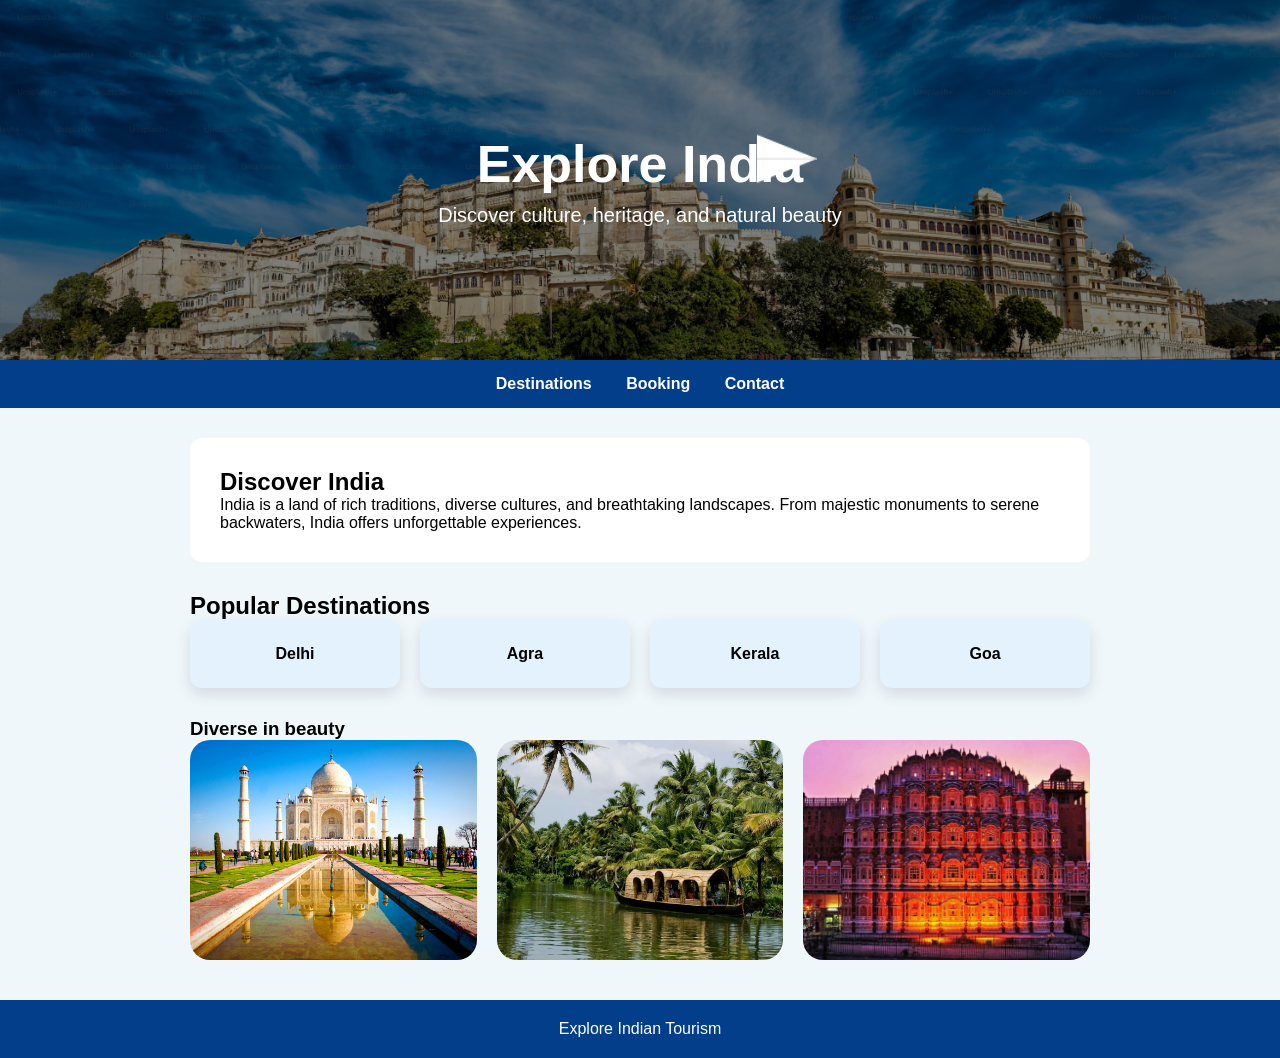
<file: index.html>
<!DOCTYPE html>
<html>
<head>
    <title>Explore India</title>
    <link rel="stylesheet" href="design.css">
</head>
<body>

<header class="hero home-hero">

    <h1>Explore India</h1>
    <p>Discover culture, heritage, and natural beauty</p>
    <canvas id="travelCanvas"></canvas>

</header>
<nav class="navbar">
    <a href="destinations.html">Destinations</a>
    <a href="booking.html">Booking</a>
    <a href="contact.html">Contact</a>
</nav>


<section class="about">
    <h2>Discover India</h2>
    <p>
        India is a land of rich traditions, diverse cultures, and breathtaking landscapes.
        From majestic monuments to serene backwaters, India offers unforgettable experiences.
    </p>
</section>

<section class="destinations">
    <h2>Popular Destinations</h2>
    <div class="destination-grid">
        <a href="booking.html">
        <div class="place">Delhi</div>
        </a>
        <a href="booking.html">
        <div class="place">Agra</div>
        </a>
        <a href="booking.html">
        <div class="place">Kerala</div>
        </a>
        <a href="booking.html">
        <div class="place">Goa</div>
        </a>
    </div>
</section>

<section class="gallery">
   <h3>Diverse in beauty</h3>

    <div class="gallery-grid">
        

        <div class="home-img">
            <a href="booking.html">
            <img src="images/Taj-Mahal.jpg" alt="Taj Mahal">
            <div class="home-text">Taj Mahal – A symbol of love and heritage</div>
            </a>
        </div>
        

        <div class="home-img">
            <a href="booking.html">
            <img src="images/kerala.jpg">
             <div class="home-text">Kerala Backwaters – Calm and serene waterways</div>
             </a>
        </div>

        <div class="home-img">
            <a href="booking.html">
            <img src="images/Hawa-Mahal-the-story.avif" alt="Hawa Mahal">
            <div class="home-text">Hawa Mahal – The Palace of Winds, Jaipur</div>
            </a>
        </div>

    </div>
</section>
<button id="topBtn" onclick="goTop()" style="
    position:fixed;
    bottom:20px;
    right:20px;
    padding:10px 14px;
    border:none;
    background:black;
    color:white;
    border-radius:50%;
    cursor:pointer;
    display:none;
">↑</button>

<footer class="footer">
    <p>Explore Indian Tourism</p>
    
</footer>
<script>
window.onscroll = function () {
    document.getElementById("topBtn").style.display =
        window.scrollY > 200 ? "block" : "none";
};

function goTop() {
    window.scrollTo({ top: 0, behavior: "smooth" });
}


const canvas = document.getElementById("travelCanvas");
const ctx = canvas.getContext("2d");

canvas.width = window.innerWidth;
canvas.height = 300;

// golden ratio
const phi = (1 + Math.sqrt(5)) / 2;

let t = 500;
let mode = "spiral"; // "spiral" or "straight"
let x = canvas.width / 2;
let y = canvas.height / 2;
function drawPlane(x, y) {
    ctx.fillStyle = "white";

    ctx.beginPath();

    // main clean triangle (paper plane)
    ctx.moveTo(x, y);             // tip
    ctx.lineTo(x - 60, y - 20);   // top back
    ctx.lineTo(x - 60, y + 20);   // bottom back

    ctx.closePath();
    ctx.fill();

    // optional center fold (nice detail)
    ctx.strokeStyle = "#ddd";
    ctx.lineWidth = 1;

    ctx.beginPath();
    ctx.moveTo(x, y);
    ctx.lineTo(x - 60, y);
    ctx.stroke();
}

function animate() {
    ctx.clearRect(0, 0, canvas.width, canvas.height);

    drawPlane(x, y);

    // move right
    x += 3;

    
    y -= 0.3;

    // reset when out of screen
    if (x > canvas.width + 50) {
        x = canvas.width / 2;
        y = canvas.height / 2;
    }

    requestAnimationFrame(animate);
}

animate();
</script>

</body>
</html>
</file>
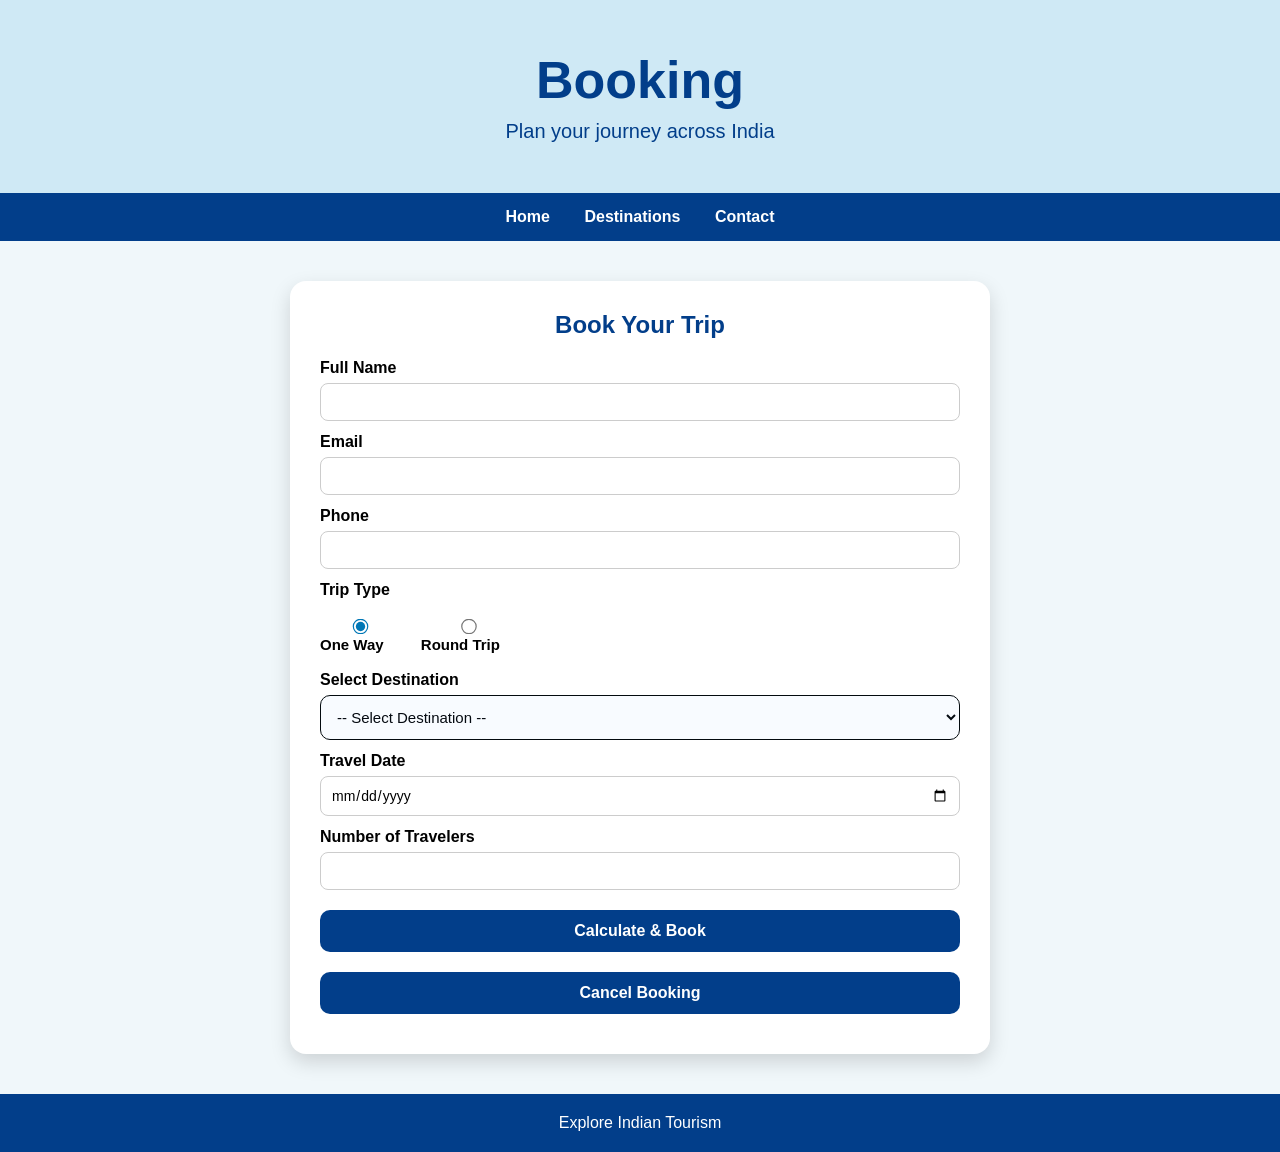
<file: booking.html>
<!DOCTYPE html>
<html>
<head>
    <title>Booking - Explore India</title>
    <link rel="stylesheet" href="design.css">

    <style>
        .booking {
            max-width: 700px;
            margin: 40px auto;
            background: white;
            padding: 30px;
            border-radius: 16px;
            box-shadow: 0 8px 20px rgba(0,0,0,0.15);
        }

        .booking h2 {
            text-align: center;
            color: #023e8a;
            margin-bottom: 20px;
        }

        .booking label {
            display: block;
            margin: 12px 0 6px;
            font-weight: bold;
        }

        .booking input,
        .booking textarea {
            width: 100%;
            padding: 10px;
            border-radius: 8px;
            border: 1px solid #ccc;
            font-size: 14px;
        }

        .booking textarea {
            resize: none;
            height: 70px;
        }

        .booking button {
            margin-top: 20px;
            width: 100%;
            padding: 12px;
            border: none;
            background-color: #023e8a;
            color: white;
            font-size: 16px;
            font-weight: bold;
            border-radius: 10px;
            cursor: pointer;
            transition: 0.3s;
        }

        .booking button:hover {
            background-color: #0077b6;
        }
    </style>
</head>

<body>

<header class="hero booking-hero">

    <h1>Booking</h1>
    <p>Plan your journey across India</p>
</header>

<nav class="navbar">
    <a href="index.html">Home</a>
    <a href="destinations.html">Destinations</a>
    <a href="contact.html">Contact</a>
</nav>

<section class="booking">
    <h2>Book Your Trip</h2>

    <form onsubmit="submitBooking(event)">

        <label>Full Name</label>
        <input type="text" id="name" required>

        <label>Email</label>
        <input type="email" id="email" required>

        <label>Phone</label>
        <input type="tel" id="phone" required>

        <label>Trip Type</label>

<div class="trip-type">
    <label>
        <input type="radio" name="trip" value="one" checked>
        One Way
    </label>

    <label>
        <input type="radio" name="trip" value="round">
        Round Trip
    </label>
</div>

     
<label>Select Destination</label>
<select id="destination" required>
    <option value="">-- Select Destination --</option>

    <!-- Temples -->
    <option value="Meenakshi Temple" data-price="2000">Meenakshi Temple – ₹2000</option>
    <option value="Golden Temple" data-price="2000">Golden Temple – ₹2000</option>
    <option value="Tirupati Balaji Temple" data-price="2000">Tirupati Balaji Temple – ₹2000</option>

    <!-- Beaches -->
    <option value="Marina Beach" data-price="3000">Marina Beach – ₹3000</option>
    <option value="Varkala Beach" data-price="3000">Varkala Beach – ₹3000</option>
    <option value="Kovalam Beach" data-price="3000">Kovalam Beach – ₹3000</option>
    <option value="Baga Beach" data-price="4000">Baga Beach – ₹4000</option>
    <option value="Radhanagar Beach" data-price="4000">Radhanagar Beach – ₹4000</option>

    <!-- Hill Stations -->
    <option value="Ooty" data-price="3500">Ooty – ₹3500</option>
    <option value="Munnar" data-price="3500">Munnar – ₹3500</option>
    <option value="Wayanad" data-price="3500">Wayanad – ₹3500</option>
    <option value="Darjeeling" data-price="4000">Darjeeling – ₹4000</option>
    <option value="Shimla" data-price="4000">Shimla – ₹4000</option>
    <option value="Manali" data-price="4500">Manali – ₹4500</option>
    <option value="Spiti Valley" data-price="4500">Spiti Valley – ₹4500</option>

    <!-- Monuments -->
    <option value="Taj Mahal" data-price="2500">Taj Mahal – ₹2500</option>
    <option value="Hawa Mahal" data-price="2500">Hawa Mahal – ₹2500</option>
    <option value="Amber Fort" data-price="2500">Amber Fort – ₹2500</option>
    <option value="Udaipur City Palace" data-price="2500">Udaipur City Palace – ₹2500</option>
    <option value="Statue of Unity" data-price="3000">Statue of Unity – ₹3000</option>
</select>


        <label>Travel Date</label>
        <input type="date" id="date" required>

        <label>Number of Travelers</label>
        <input type="number" id="travelers" min="1" max="10" required>

        <button type="submit">Calculate & Book</button>
    </form>
    <button type="button" onclick="clearBooking()">Cancel Booking</button>

<p id="livePrice" style="margin-top:10px; font-weight:bold; color:#0077b6;"></p>
    <!-- Booking Summary -->
    <div id="summary" style="display:none; margin-top:20px;">
        <h3 style="color:#023e8a;">Booking Summary</h3>
        <p id="summaryText"></p>
    </div>
</section>


<!-- Scroll to Top Button -->
<button id="topBtn" onclick="goTop()" style="
    position:fixed;
    bottom:20px;
    right:20px;
    padding:10px 14px;
    border:none;
    background:black;
    color:white;
    border-radius:50%;
    cursor:pointer;
    display:none;
">↑</button>

<footer class="footer">
    <p>Explore Indian Tourism</p>
</footer>

<script>
function submitBooking(event) {
    event.preventDefault();

    const destinationSelect = document.getElementById("destination");
    const destination = destinationSelect.value;

    const basePrice = parseInt(destinationSelect.selectedOptions[0].dataset.price);
    const travelers = parseInt(document.getElementById("travelers").value);

    const tripType = document.querySelector('input[name="trip"]:checked').value;

    let total = basePrice * travelers;

    if (tripType === "round") {
        total = total * 2;
    }

    // SAVE DATA
    localStorage.setItem("bookingData", JSON.stringify({
        name: document.getElementById("name").value,
        email: document.getElementById("email").value,
        phone: document.getElementById("phone").value,
        date: document.getElementById("date").value,
        destination: destination,
        travelers: travelers,
        tripType: tripType
    }));

    // SHOW SUMMARY
    document.getElementById("summaryText").innerHTML = `
        <strong>Destination:</strong> ${destination}<br>
        <strong>Base Price:</strong> ₹${basePrice}<br>
        <strong>Trip Type:</strong> ${tripType}<br>
        <strong>Travelers:</strong> ${travelers}<br>
        <strong>Total Price:</strong> ₹${total}
    `;

    document.getElementById("summary").style.display = "block";
}

// PRICE UPDATE
function updatePrice() {
    const destinationSelect = document.getElementById("destination");

    if (!destinationSelect.value) return;

    const price = parseInt(destinationSelect.selectedOptions[0].dataset.price);
    const travelers = parseInt(document.getElementById("travelers").value) || 1;

    const tripType = document.querySelector('input[name="trip"]:checked').value;

    let total = price * travelers;

    if (tripType === "round") {
        total = total * 2;
    }

    document.getElementById("livePrice").innerText =
        "Estimated Price: ₹" + total;
}

// LOAD SAVED DATA + SUMMARY
window.onload = function () {
    const data = JSON.parse(localStorage.getItem("bookingData"));

    if (data) {
        document.getElementById("name").value = data.name || "";
        document.getElementById("email").value = data.email || "";
        document.getElementById("phone").value = data.phone || "";
        document.getElementById("destination").value = data.destination || "";
        document.getElementById("travelers").value = data.travelers || "";
        document.getElementById("date").value = data.date || "";

        // set trip type
        const trip = document.querySelector(`input[name="trip"][value="${data.tripType}"]`);
        if (trip) trip.checked = true;

        // REBUILD SUMMARY
        const option = document.querySelector(`#destination option[value="${data.destination}"]`);
        const basePrice = option ? parseInt(option.dataset.price) : 0;

        let total = basePrice * data.travelers;

        if (data.tripType === "round") {
            total = total * 2;
        }

        document.getElementById("summaryText").innerHTML = `
            <strong>Destination:</strong> ${data.destination}<br>
            <strong>Base Price:</strong> ₹${basePrice}<br>
            <strong>Trip Type:</strong> ${data.tripType}<br>
            <strong>Travelers:</strong> ${data.travelers}<br>
            <strong>Total Price:</strong> ₹${total}
        `;

        document.getElementById("summary").style.display = "block";

        updatePrice();
    }

    // attach listeners AFTER load
    document.getElementById("destination").addEventListener("change", updatePrice);
    document.getElementById("travelers").addEventListener("input", updatePrice);

    document.querySelectorAll('input[name="trip"]').forEach(radio => {
        radio.addEventListener("change", updatePrice);
    });
};

// CLEAR BOOKING
function clearBooking() {
    localStorage.removeItem("bookingData");

    document.getElementById("name").value = "";
    document.getElementById("email").value = "";
    document.getElementById("phone").value = "";
    document.getElementById("destination").value = "";
    document.getElementById("travelers").value = "";
    document.getElementById("date").value = "";

    document.querySelector('input[name="trip"][value="one"]').checked = true;

    document.getElementById("livePrice").innerText = "";
    document.getElementById("summary").style.display = "none";

    alert("Booking cancelled!");
}
</script>
</body>
</html>
</file>
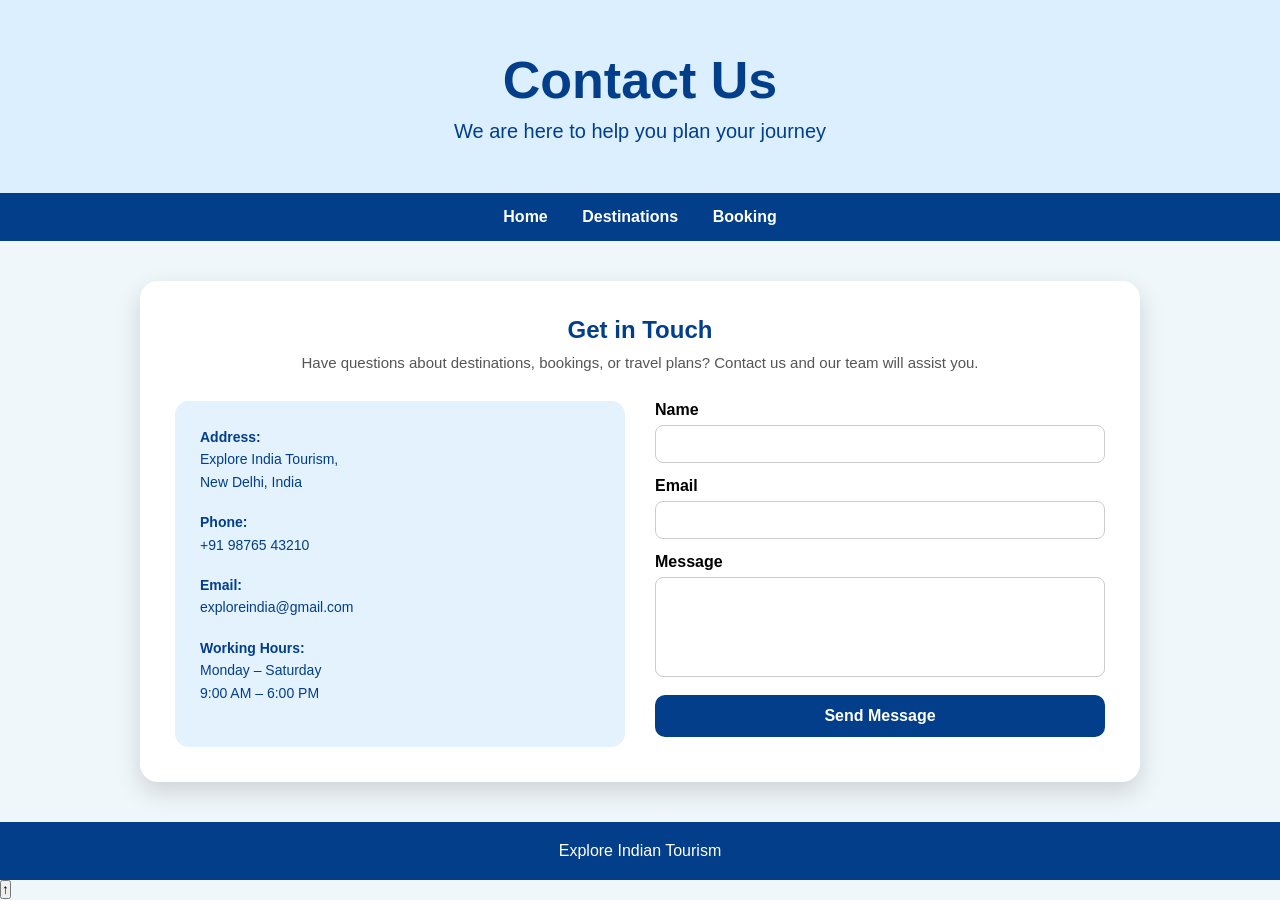
<file: contact.html>
<!DOCTYPE html>
<html>
<head>
    <meta charset="UTF-8">
    <title>Contact Us - Explore India</title>

    <!-- Main CSS -->
    <link rel="stylesheet" href="design.css">

    <!-- Contact Page Design -->
    <style>
        .contact {
            max-width: 1000px;
            margin: 40px auto;
            background: #ffffff;
            padding: 35px;
            border-radius: 18px;
            box-shadow: 0 10px 25px rgba(0,0,0,0.15);
        }

        .contact h2 {
            text-align: center;
            color: #023e8a;
            margin-bottom: 10px;
        }

        .contact-intro {
            text-align: center;
            color: #555;
            margin-bottom: 30px;
            font-size: 15px;
        }

        .contact-box {
            display: grid;
            grid-template-columns: 1fr 1fr;
            gap: 30px;
        }

        .contact-info {
            background: #e3f2fd;
            padding: 25px;
            border-radius: 14px;
        }

        .contact-info p {
            margin-bottom: 18px;
            font-size: 14px;
            color: #023e8a;
            line-height: 1.6;
        }

        .contact-form label {
            display: block;
            margin-bottom: 6px;
            font-weight: bold;
        }

        .contact-form input,
        .contact-form textarea {
            width: 100%;
            padding: 10px;
            border-radius: 8px;
            border: 1px solid #ccc;
            margin-bottom: 14px;
            font-size: 14px;
        }

        .contact-form textarea {
            resize: none;
            height: 100px;
        }

        .contact-form button {
            width: 100%;
            padding: 12px;
            border: none;
            background-color: #023e8a;
            color: white;
            font-size: 16px;
            font-weight: bold;
            border-radius: 10px;
            cursor: pointer;
            transition: 0.3s;
        }

        .contact-form button:hover {
            background-color: #0077b6;
        }

        @media (max-width: 700px) {
            .contact-box {
                grid-template-columns: 1fr;
            }
        }
    </style>
</head>

<body>

    <!-- Header -->
    <header class="hero contact-hero">

        <h1>Contact Us</h1>
        <p>We are here to help you plan your journey</p>
    </header>

    <!-- Navigation -->
    <nav class="navbar">
        <a href="index.html">Home</a>
        <a href="destinations.html">Destinations</a>
        <a href="booking.html">Booking</a>
        
    </nav>

    <!-- Contact Section -->
    <section class="contact">
        <h2>Get in Touch</h2>
        <p class="contact-intro">
            Have questions about destinations, bookings, or travel plans?
            Contact us and our team will assist you.
        </p>

        <div class="contact-box">
            <!-- Contact Information -->
            <div class="contact-info">
                <p><strong>Address:</strong><br>
                   Explore India Tourism,<br>
                   New Delhi, India</p>

                <p><strong>Phone:</strong><br>
                   +91 98765 43210</p>

                <p><strong>Email:</strong><br>
                   exploreindia@gmail.com</p>

                <p><strong>Working Hours:</strong><br>
                   Monday – Saturday<br>
                   9:00 AM – 6:00 PM</p>
            </div>

            <!-- Contact Form -->
            <form class="contact-form" onsubmit="submitContact(event)">

                <label>Name</label>
                <input type="text" required>

                <label>Email</label>
                <input type="email" required>

                <label>Message</label>
                <textarea required></textarea>

                <button type="submit">Send Message</button>
            </form>
        </div>
    </section>
<button id="topBtn" onclick="goTop()" style="
    position:fixed;
    bottom:20px;
    right:20px;
    padding:10px 14px;
    border:none;
    background:black;
    color:white;
    border-radius:50%;
    cursor:pointer;
    display:none;
">↑</button>

    <!-- Footer -->
    <footer class="footer">
        <p> Explore Indian Tourism</p>
    </footer>
<script>
function submitContact(event) {
    event.preventDefault();
    alert("Your message has been sent successfully!");
    event.target.reset();
}
window.onscroll = function () {
    document.getElementById("topBtn").style.display =
        window.scrollY > 200 ? "block" : "none";
};

function goTop() {
    window.scrollTo({ top: 0, behavior: "smooth" });
}
</script>
<button id="topBtn" onclick="goTop()">
    ↑
</button>

</body>
</html>
</file>
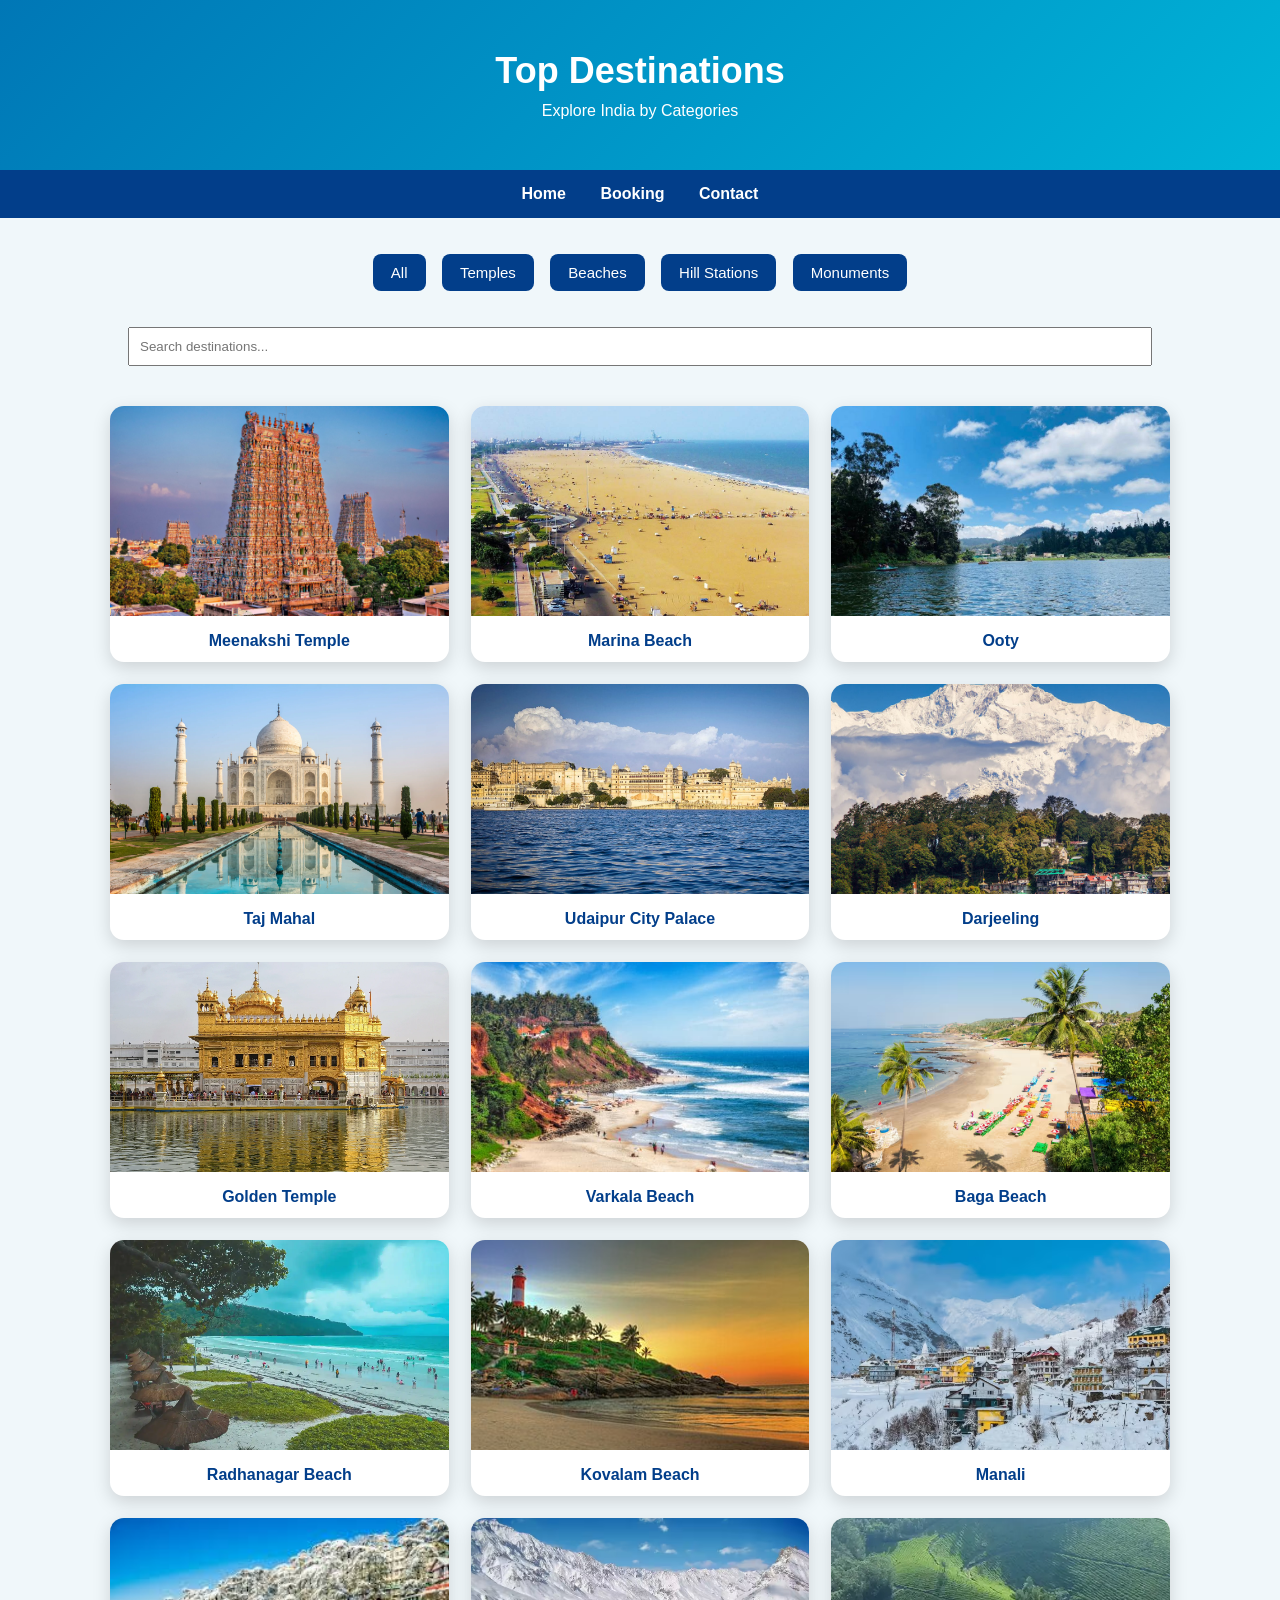
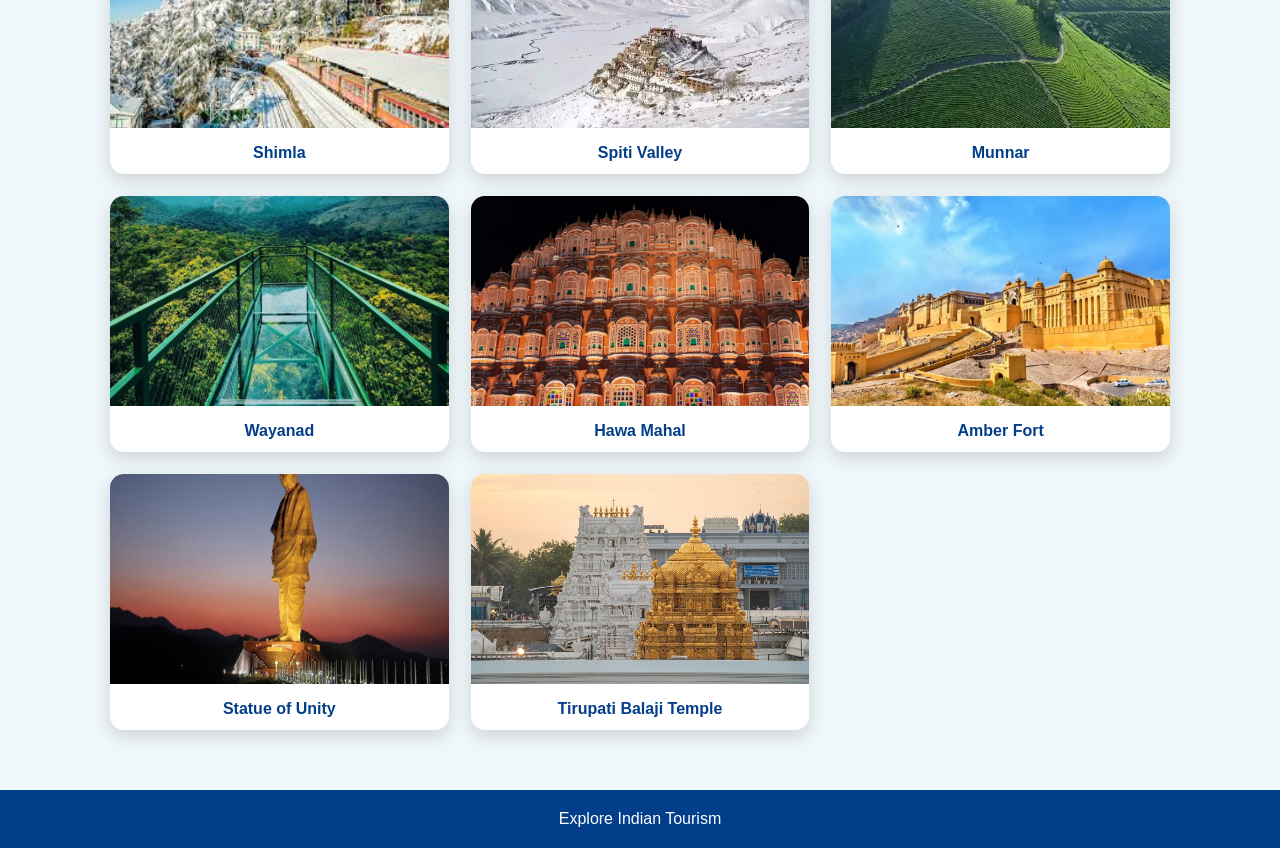
<file: destinations.html>
<!DOCTYPE html>
<html>
<head>
    <title>Top Destinations</title>
    <link rel="stylesheet" href="destinations.css">

    <style>
        a {
            text-decoration: none;
            color: inherit;
        }

        .gallery-item a {
            display: block;
        }
    </style>
</head>
<body>

<header class="hero">
    <h1>Top Destinations</h1>
    <p>Explore India by Categories</p>
</header>

<nav class="navbar">
    <a href="index.html">Home</a>
    <a href="booking.html">Booking</a>
    <a href="contact.html">Contact</a>
</nav>

<section class="filters">
    <button onclick="filterSelection('all')">All</button>
    <button onclick="filterSelection('temple')">Temples</button>
    <button onclick="filterSelection('beach')">Beaches</button>
    <button onclick="filterSelection('hill')">Hill Stations</button>
    <button onclick="filterSelection('monument')">Monuments</button>
</section>
<input type="text" id="searchBox" placeholder="Search destinations..." 
onkeyup="searchDestinations()"
style="padding:10px; width:80%; margin:20px auto; display:block;">
<section class="gallery-container">

    <div class="gallery-item temple">
        <a href="booking.html">
            <img src="images/meenakshi-amman-temple-india.avif">
            <p>Meenakshi Temple</p>
        </a>
    </div>

    <div class="gallery-item beach">
        <a href="booking.html">
            <img src="images/marina-beach-chennai-tourism-entry-fee-timings-holidays-reviews-header.jpg">
            <p>Marina Beach</p>
        </a>
    </div>

    <div class="gallery-item hill">
        <a href="booking.html">
            <img src="images/ooty-lake-header-ooty-tourism.jpg">
            <p>Ooty</p>
        </a>
    </div>

    <div class="gallery-item monument">
        <a href="booking.html">
            <img src="images/GettyImages-873536102.webp">
            <p>Taj Mahal</p>
        </a>
    </div>

    <div class="gallery-item monument">
        <a href="booking.html">
            <img src="images/city-palace-udaipur-rajasthan-7-musthead-hero.jpg">
            <p>Udaipur City Palace</p>
        </a>
    </div>

    <div class="gallery-item hill">
        <a href="booking.html">
            <img src="images/1-the-land-of-the-thunderbolt-darjeeling-west-bengal-city-ff.jpg">
            <p>Darjeeling</p>
        </a>
    </div>

    <div class="gallery-item temple">
        <a href="booking.html">
            <img src="images/The_Golden_Temple_of_Amrithsar_7.jpg.webp">
            <p>Golden Temple</p>
        </a>
    </div>

    <div class="gallery-item beach">
        <a href="booking.html">
            <img src="images/m_activities_varkala_varkala_beach_l_403_537.jpg">
            <p>Varkala Beach</p>
        </a>
    </div>

    <div class="gallery-item beach">
        <a href="booking.html">
            <img src="images/59486326.avif">
            <p>Baga Beach</p>
        </a>
    </div>

    <div class="gallery-item beach">
        <a href="booking.html">
            <img src="images/Radhanagar-beach-at-swaraj-dweep-havelock.webp">
            <p>Radhanagar Beach</p>
        </a>
    </div>

    <div class="gallery-item beach">
        <a href="booking.html">
            <img src="images/01KovalamBeach%26Kerala.jpg">
            <p>Kovalam Beach</p>
        </a>
    </div>

    <div class="gallery-item hill">
        <a href="booking.html">
            <img src="images/agjodlg1fbske9mdrsoc.avif">
            <p>Manali</p>
        </a>
    </div>

    <div class="gallery-item hill">
        <a href="booking.html">
            <img src="images/images.jpg">
            <p>Shimla</p>
        </a>
    </div>

    <div class="gallery-item hill">
        <a href="booking.html">
            <img src="images/1576477108_1487749794_spiti-valley-key-kibber-1.jpg.webp.avif">
            <p>Spiti Valley</p>
        </a>
    </div>

    <div class="gallery-item hill">
        <a href="booking.html">
            <img src="images/munnar-1723101236_d37cb4a4260539e5debd.webp">
            <p>Munnar</p>
        </a>
    </div>

    <div class="gallery-item hill">
        <a href="booking.html">
            <img src="images/glass-bridge-900-kandi-wayanad-768x768.jpg">
            <p>Wayanad</p>
        </a>
    </div>

    <div class="gallery-item monument">
        <a href="booking.html">
            <img src="images/Hawa_Mahal_Indian_060125.jpg">
            <p>Hawa Mahal</p>
        </a>
    </div>

    <div class="gallery-item monument">
        <a href="booking.html">
            <img src="images/amberr.jpg.webp">
            <p>Amber Fort</p>
        </a>
    </div>

    <div class="gallery-item monument">
        <a href="booking.html">
            <img src="images/thumb_900_720_88102_banner1.jpg">
            <p>Statue of Unity</p>
        </a>
    </div>

    <div class="gallery-item temple">
        <a href="booking.html">
            <img src="images/Tirumala_Anand_nilayam4653.jpg">
            <p>Tirupati Balaji Temple</p>
        </a>
    </div>

</section>

<button id="topBtn" onclick="goTop()" style="
    position:fixed;
    bottom:20px;
    right:20px;
    padding:10px 14px;
    border:none;
    background:black;
    color:white;
    border-radius:50%;
    cursor:pointer;
    display:none;
">↑</button>

<footer class="footer">
    <p> Explore Indian Tourism</p>
</footer>

<script src="destinations.js"></script>
<script>
window.onscroll = function () {
    document.getElementById("topBtn").style.display =
        window.scrollY > 200 ? "block" : "none";
};

function goTop() {
    window.scrollTo({ top: 0, behavior: "smooth" });
}
</script>

</body>
</html>
</file>
<file: design.css>
/* Reset styles */
* {
    margin: 0;
    padding: 0;
    box-sizing: border-box;
    font-family: Arial, Helvetica, sans-serif;
}

/* Page background */
body {
    background-color: #f0f7fa;
}

/* Hero section */
.hero {
    color: white;
    text-align: center;
    padding: 100px 20px;
}

/* Home page hero background */
.home-hero {
    min-height: 40vh;
    background:
        linear-gradient(rgba(0, 0, 0, 0.5), rgba(0, 0, 0, 0.5)),
        url("images/premium_photo-1697730342875-3788c28451cd.avif");
    background-size: cover;
    background-position: center;
    background-repeat: no-repeat;

    display: flex;
    flex-direction: column;
    justify-content: center;
}

/* Hero text */
.hero h1 {
    font-size: 52px;
    margin-bottom: 10px;
}

.hero p {
    font-size: 20px;
}

/* Navigation bar */
.navbar {
    background-color: #023e8a;
    text-align: center;
    padding: 15px;
}

.navbar a {
    color: white;
    text-decoration: none;
    margin: 0 15px;
    font-weight: bold;
}

.navbar a:hover {
    color: #ffd166;
}

/* About section */
.about {
    background-color: white;
    margin: 30px auto;
    padding: 30px;
    max-width: 900px;
    border-radius: 12px;
}

/* Destinations section */
.destinations {
    max-width: 900px;
    margin: 30px auto;
}

.destination-grid {
    display: grid;
    grid-template-columns: repeat(auto-fit, minmax(150px, 1fr));
    gap: 20px;
}

.place {
    background-color: #e3f2fd;
    padding: 25px;
    text-align: center;
    border-radius: 12px;
    font-weight: bold;
    box-shadow: 0 6px 15px rgba(0,0,0,0.12);
}

/* Gallery section */
.gallery {
    max-width: 900px;
    margin: 30px auto;
}

.gallery-grid {
    display: grid;
    grid-template-columns: repeat(auto-fit, minmax(250px, 1fr));
    gap: 20px;
}

/* Gallery image box */
.home-img {
    position: relative;
    overflow: hidden;
    border-radius: 20px;
    height: 220px;
}

.home-img img {
    width: 100%;
    height: 100%;
    object-fit: cover;
}

/* Text shown on image hover */
.home-text {
    position: absolute;
    inset: 0;
    background: rgba(0, 0, 0, 0.6);
    color: white;
    font-size: 15px;
    font-weight: bold;

    display: flex;
    align-items: center;
    justify-content: center;
    text-align: center;
    padding: 15px;

    opacity: 0;
    transition: opacity 0.3s ease;
}

/* Show text on hover */
.home-img:hover .home-text {
    opacity: 1;
}

/* Footer */
.footer {
    background-color: #023e8a;
    color: white;
    text-align: center;
    padding: 20px;
    margin-top: 40px;
}

/* Booking page hero background */
.booking-hero {
    background-color: #cfe9f5;   /* light blue */
    color: #023e8a;
}
.contact-hero {
    background-color: #dbefff;
    color: #023e8a;
}
/* Smaller hero for booking and contact */
.booking-hero,
.contact-hero {
    padding: 50px 20px;   /* reduced height */
    min-height: auto;     /* remove large height */
}
.hero {
    position: relative;
}

#travelCanvas {
    position: absolute;
    top: 0;
    left: 0;
    width: 100%;
    height: 100%;
}
a {
    text-decoration: none;
    color: inherit;
}
#destination {
    width: 100%;
    padding: 12px;
    border-radius: 10px;
    border: 1px solid #030a0e;
    font-size: 15px;
    background-color: #f8fbff;
    color: #050a11;
    outline: none;
    cursor: pointer;
    transition: 0.3s;
}
.trip-type {
    display: flex;
    gap: 20px;
    margin-top: 8px;
}

.trip-type label {
    display: flex;
    align-items: center;
    gap: 6px;
    font-size: 15px;
    cursor: pointer;
}

/* make radio slightly bigger */
.trip-type input[type="radio"] {
    transform: scale(1.2);
    cursor: pointer;
}

/* add subtle color */
.trip-type input[type="radio"]:checked {
    accent-color: #0077b6;
}
</file>
<file: destinations.css>
/* Reset */
* {
    margin: 0;
    padding: 0;
    box-sizing: border-box;
    font-family: Arial, Helvetica, sans-serif;
}

body {
    background-color: #f0f7fa;
}

/* Hero Header */
.hero {
    background: linear-gradient(135deg, #0077b6, #00b4d8);
    color: white;
    text-align: center;
    padding: 50px 20px;
}

.hero h1 {
    font-size: 36px;
    margin-bottom: 10px;
}

/* Navigation Bar */
.navbar {
    background-color: #023e8a;
    text-align: center;
    padding: 15px;
}

.navbar a {
    color: white;
    text-decoration: none;
    margin: 0 15px;
    font-weight: bold;
    font-size: 16px;
}

.navbar a:hover {
    color: #ffd166;
}

/* Filter Buttons */
.filters {
    text-align: center;
    margin: 30px 10px;
}

.filters button {
    padding: 10px 18px;
    margin: 6px;
    border: none;
    background: #023e8a;
    color: white;
    border-radius: 8px;
    cursor: pointer;
    font-size: 15px;
    transition: 0.3s;
}

.filters button:hover {
    background: #0077b6;
}

/* Gallery Container */
.gallery-container {
    max-width: 1100px;
    margin: auto;
    padding: 20px;

    display: grid;
    grid-template-columns: repeat(auto-fit, minmax(250px, 1fr));
    gap: 22px;
}

/* Gallery Cards */
.gallery-item {
    background: white;
    border-radius: 14px;
    overflow: hidden;
    text-align: center;
    box-shadow: 0 6px 18px rgba(0,0,0,0.15);
    transition: transform 0.3s, box-shadow 0.3s;
}

.gallery-item:hover {
    transform: translateY(-6px);
    box-shadow: 0 10px 25px rgba(0,0,0,0.25);
}

/* Images */
.gallery-item img {
    width: 100%;
    height: 210px;
    object-fit: cover;
}

/* Caption */
.gallery-item p {
    padding: 12px;
    font-weight: bold;
    color: #023e8a;
}

/* Footer */
.footer {
    background-color: #023e8a;
    color: white;
    text-align: center;
    padding: 20px;
    margin-top: 40px;
}
</file>
